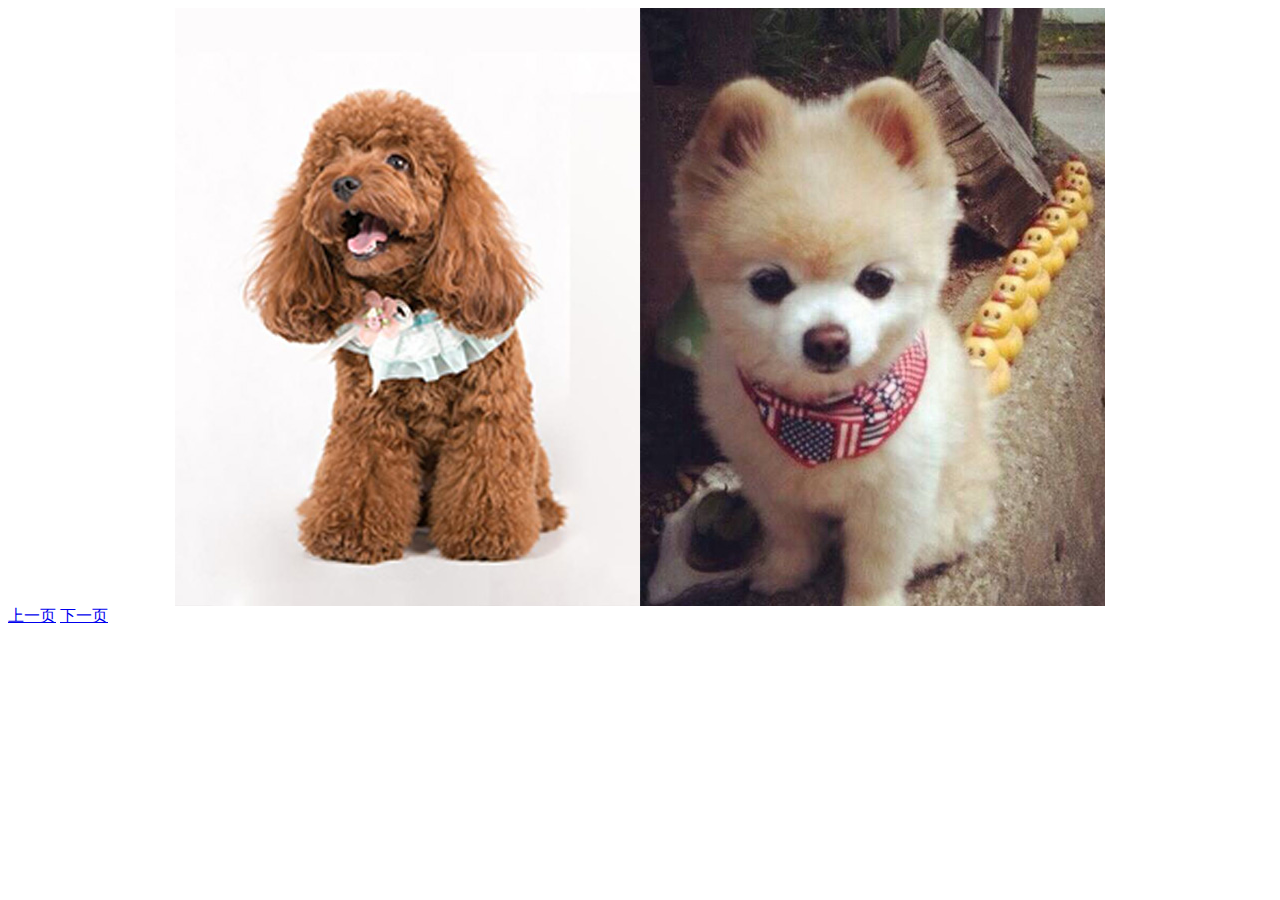
<file: book/index.html>
<!DOCTYPE html>
<html lang="en">
<head>
	<meta charset="UTF-8">
	<title>Document</title>
	<link rel="stylesheet" href="css/layout.css">
</head>
<body>
<ul class="pages">
    <!--一个li.paper包含了正反两页-->
    <li class="paper" data-left>
        <!--一个.page就是一页内容-->
        <div class="page page-1-back">
            <img src="images/1.jpg" alt>
        </div>
        <div class="page page-1">
            <img src="images/2.jpg" alt>
        </div>
    </li>
    <li class="paper" data-right>
        <div class="page page-2">
            <img src="images/3.jpg" alt>
        </div>
        <div class="page page-2-back">
            <img src="images/4.jpg" alt>
        </div>
    </li>
    <li class="paper">
        <div class="page">
            <img src="images/3.jpg" alt>
        </div>
        <div class="page">
            <img src="images/4.jpg" alt>
        </div>
    </li>
    <!--其它页内容省略-->
</ul>
<div class="btn">
	<a href="javascript:void(0);" class="prev">上一页</a>
	<a href="javascript:void(0);" class="next">下一页</a>
</div>
<!-- <script type="text/javascript" src="js/jquery-1.12.4.min.js"></script> -->
<script type="text/javascript" src="js/main.js"></script>
</body>
</html>
</file>
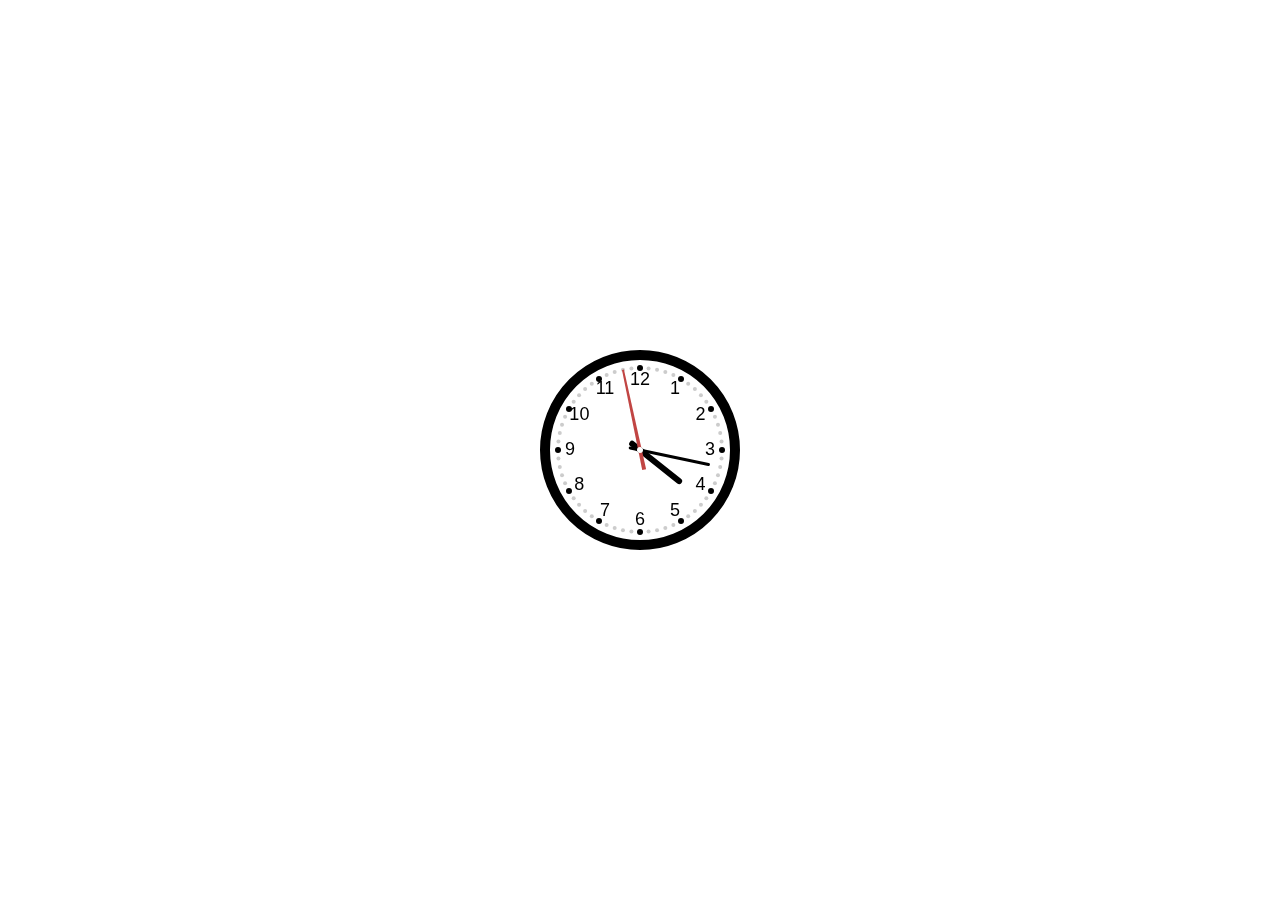
<file: clock/index.html>
<!DOCTYPE html>
<html lang="zh-CN">
<head>
    <meta charset="UTF-8">
    <title>Document</title>
    <meta name="keywords" content="your tags" />
    <meta name="description" content="150 words" />
    <meta name="robots" content="index,follow" />
    <meta id="viewport" name="viewport" content="width=device-width, initial-scale=1.0, maximum-scale=1, user-scalable=no">
    <meta name="apple-mobile-web-app-capable" content="yes" />
    <meta name="apple-mobile-web-app-status-bar-style" content="black-translucent" />
    <meta name="apple-mobile-web-app-title" content="标题">
    <meta name="google" value="notranslate" />
    <meta http-equiv="X-UA-Compatible" content="IE=edge,chrome=1" />
    <meta name="renderer" content="webkit">
    <meta http-equiv="Cache-Control" content="no-siteapp" />
    <style type="text/css">
    	html,body{
    		margin: 0;
    		padding: 0;
    		width: 100%;
    		height: 100%;
			display: flex;
			justify-content: center;
			align-items: center;
    	}
    </style>
</head>
<body>
	<canvas id="clock" class="clocks" height="200px" width="200px"></canvas>
    <script type="text/javascript" src="js/main.js"></script>
    <script type="text/javascript">
    	//Clock('.clocks');
    	Clock('#clock');
    </script>
</body>
</html>
</file>
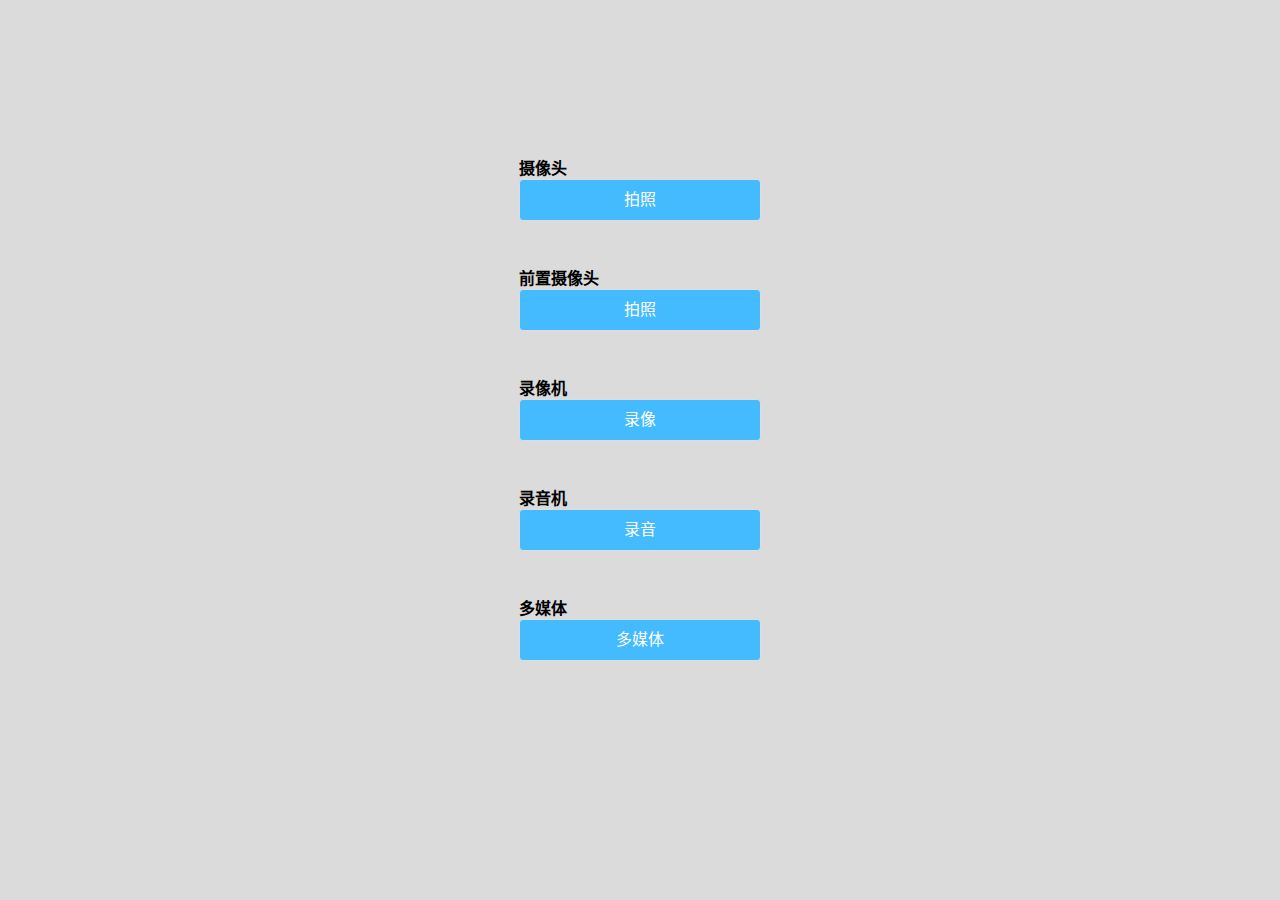
<file: multimedia/index.html>
<!DOCTYPE html>
<html lang="zh-CN">
<head>
    <meta charset="UTF-8">
    <title>input多媒体测试</title>
    <meta name="keywords" content="your tags" />
    <meta name="description" content="150 words" />
    <meta name="robots" content="index,follow" />
    <meta id="viewport" name="viewport" content="width=device-width, initial-scale=1.0, maximum-scale=1, user-scalable=no">
    <meta name="apple-mobile-web-app-capable" content="yes" />
    <meta name="apple-mobile-web-app-status-bar-style" content="black-translucent" />
    <meta name="apple-mobile-web-app-title" content="标题">
    <meta name="google" value="notranslate" />
    <meta http-equiv="X-UA-Compatible" content="IE=edge,chrome=1" />
    <meta name="renderer" content="webkit">
    <meta http-equiv="Cache-Control" content="no-siteapp" />
    <style type="text/css">
        *{
            box-sizing: border-box;
            margin: 0;
            padding: 0;
        }

        html,body{
            width: 100%;
            height: 100%;
            display: flex;
            justify-content: center;
            align-items: center;
            background-color: #dbdbdb;
        }
        div{
            padding: 20px;
            text-align: left;
        }
        div span{
            display: block;
            font-weight: bold;
        }

        .up-file {
            width: 240px;
            height: 40px;
            line-height: 40px;
            border-radius: 4px;
            position: relative;
            box-sizing: content-box;
            text-align: center;
            text-decoration: none;
            cursor: pointer;
            background: #44bbff;
            color: #FFF;
            border: 1px solid #ddd;
            overflow: hidden;
            display: inline-block;
            *display: inline;
            *zoom: 1;
            transition: all .5s;
            -webkit-transition: all .5s;
        }

        .up-file:hover{
            color: #eee;
            background: #22acfb;
            border-color: #ccc;
            text-decoration: none
        }

        .up-file input {
            position: absolute;
            left: 0;
            bottom: 0;
            right: 0;
            top: 0;
            width: 100%;
            height: 100%;
            opacity: 0;
            filter: alpha(opacity=0);
            cursor: pointer;
        }

    </style>
</head>
<body>
    <form>
        <div>
            <span>摄像头</span>
            <a href="javascript:void(0)" class="up-file">
               <input type="file" onchange="videoChange();" accept="image/*" capture="camera">拍照
            </a>
        </div>
        <div>
            <span>前置摄像头</span>
            <a href="javascript:void(0)" class="up-file">
               <input type="file" onchange="videoChange();" accept="image/*" capture="user">拍照
            </a>
        </div>
        <div>
            <span>录像机</span>
            <a href="javascript:void(0)" class="up-file">
               <input type="file" onchange="videoChange();" accept="video/*" capture="camcorder">录像
            </a>
        </div>
        <div>
            <span>录音机</span>
            <a href="javascript:void(0)" class="up-file">
               <input type="file" onchange="videoChange();" accept="audio/*" capture="microphone">录音
            </a>
        </div>
        <div>
            <span>多媒体</span>
            <a href="javascript:void(0)" class="up-file">
               <input type="file" onchange="videoChange();" accept="image/*" multiple>多媒体
            </a>
        </div>
        <div id="info">
            
        </div>
        <div id="src">
            
        </div>

        <!-- <input type="file" id="camera" multiple="multiple" capture="camera" accept="image/*" > -->

    </form>
<script type="text/javascript">
function videoChange() {
    var node = event.target;
    var file = node.files[0];
    var fileSize = (Math.round(file.size / 1024)).toFixed();
    document.getElementById('info').innerHTML = "所录文件大小约为：" + (fileSize / 1024).toFixed(2) + "Mb";
    var url = URL.createObjectURL(file);
    console.log(url);
    document.getElementById("src").innerHTML = url;
}

// $(function () {
//    //解决上传图片时capture="camera"在安卓与IOS的兼容性问题（在IOS只能拍照，不能选相册）
//     var ua = navigator.userAgent.toLowerCase();//获取浏览器的userAgent,并转化为小写——注：userAgent是用户可以修改的
//     var isIos = (ua.indexOf('iphone') != -1) || (ua.indexOf('ipad') != -1);//判断是否是苹果手机，是则是true
//     if (isIos) {
//         $("input:file").removeAttr("capture");
//     };
// })

</script>
</body>
</html>
</file>
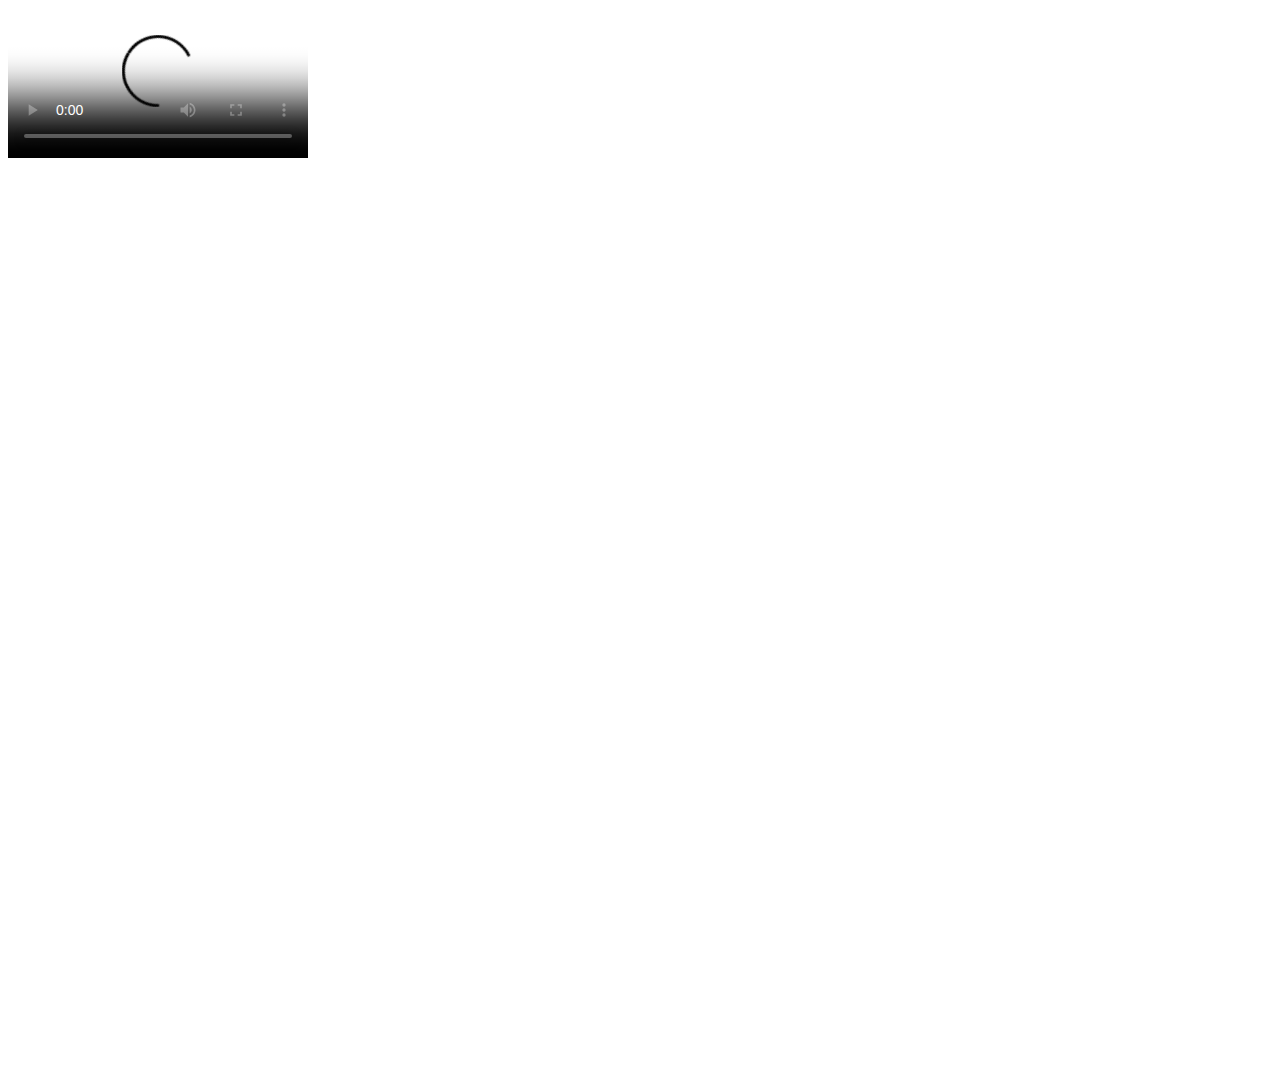
<file: video/index.html>
<!DOCTYPE html>
<html>
<head>
	<title>微信内部视频测试</title>
</head>
<body>
<!-- <audio preload="preload" controls id="car_audio" src="http://media.xitaoinfo.com/ei_zamenjiehunba.mp3" loop></audio>  -->
<video id="video" autoplay x-webkit-airplay="true" x5-playsinline="true" playsinline="true" webkit-playsinline="true" preload="auto" controls poster="http://media.w3.org/2010/05/sintel/poster.png"> 
      <source id="mp4" src="http://media.w3.org/2010/05/sintel/trailer.mp4" type="video/mp4"> 
      <source id="webm" src="http://media.w3.org/2010/05/sintel/trailer.webm" type="video/webm"> 
      <source id="ogv" src="http://media.w3.org/2010/05/sintel/trailer.ogv" type="video/ogg"> 
      <p>Your user agent does not support the HTML5 Video element.</p> 
</video> 
<canvas id="Mycanvas">

</canvas>
<!-- 必须加在微信api资源 --> 
<script src="https://res.wx.qq.com/open/js/jweixin-1.2.0.js"></script> 
<script> 
     //一般情况下，这样就可以自动播放了，但是一些奇葩iPhone机不可以 
     // document.getElementById('car_audio').play(); 
    //必须在微信Weixin JSAPI的WeixinJSBridgeReady才能生效 
    document.addEventListener("WeixinJSBridgeReady", function () { 
        // document.getElementById('car_audio').play(); 
        document.getElementById('video').muted = true; 
        document.getElementById('video').play(); 
    }, false); 
</script> 

<script type="text/javascript">
	
        !(function(doc) {

            var Mycanvas = doc.getElementById("Mycanvas"),
                cont = Mycanvas.getContext("2d"),
                Myvideo = doc.getElementById("video");
            cw = window.innerWidth;
            ch = window.innerHeight;
            Mycanvas.width = cw;
            Mycanvas.height = ch;
            Myvideo.addEventListener("canplay", function() {
                var cont2 = cerateCanvas(cw, ch).getContext("2d");
                draw(this, cont, cont2, cw, ch);
            }, false)

            function cerateCanvas(w, h) {
                var cr = doc.createElement("canvas");
                cr.width = w;
                cr.height = h;
                return cr;
            }
            function draw(v, c, c2, w, h) {
                if(v.paused || v.ended) {
                    cancelAnimationFrame(stop);
                    return false;
                }
                c2.drawImage(v, 0, 0, w, h);
                var idata = c2.getImageData(0, 0, w, h),
                    data = idata.data;
                for(var i = 0; i < data.length; i += 4) {
                    var r = data[i],
                        g = data[i + 1],
                        b = data[i + 2];
                    brightness = (3 * r + 4 * g + b) >>> 3;
                    data[i] = brightness;
                    data[i + 1] = brightness;
                    data[i + 2] = brightness;
                };
                idata.data = data;
                c.putImageData(idata, 0, 0);
                var stop = requestAnimationFrame(function() {
                    draw(v, c, c2, w, h);
                });
            }
        })(document)
	
</script>

</body>
</html>
</file>
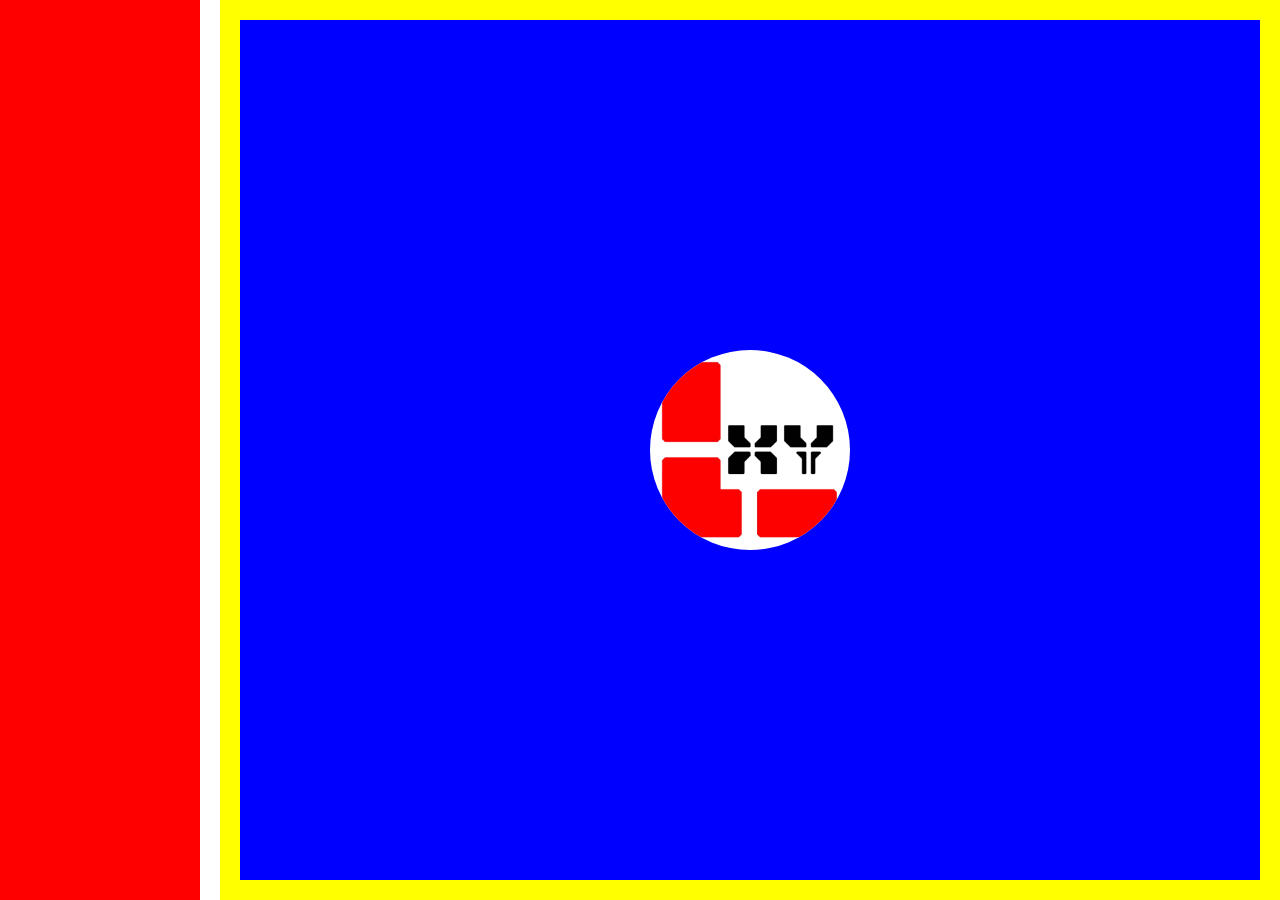
<file: layout/index01.html>
<!DOCTYPE html>
<html lang="en">
<head>
	<meta charset="UTF-8">
	<title>Document</title>
	<style type="text/css">
		
		html,body{
			margin:0;
			padding: 0;
			width: 100%;
			height: 100%;
		}

		*{
			box-sizing: border-box;
		}

		.left{
			width: 200px;
			float: left;
			background-color: red;
			height: 100%;
		}

		.right{
			margin-left: 220px;
			background-color: yellow;
			height: 100%;
			padding: 20px;
		}
		.right .content{
			width: 100%;
			height: 100%;
			overflow-y: auto;
			background-color: blue;
			position: relative;
		}


		@keyframes spin {
		  0%   { transform: rotate(0deg); }
		  100% { transform: rotate(360deg); }
		}

		.face{
			position: absolute;
			top: 50%;
			left: 50%;
			margin-top: -100px;
			margin-left: -100px;
			
			display: block;
			width: 200px;
			height: 200px;
			border-radius: 50%;
			background-color: #fff;

			animation: spin 5s linear 0s infinite normal;
			-moz-animation: spin 5s linear 0s infinite normal;
			-webkit-animation: spin 5s linear 0s infinite normal;
			-o-animation: spin 5s linear 0s infinite normal;
		}

		.face:hover{
		}

	</style>
</head>
<body>
	<div class="left"></div>
	<div class="right">
		<div class="content">
			<img src="face.png" class="face" alt="">
		</div>
	</div>
</body>
</html>
</file>
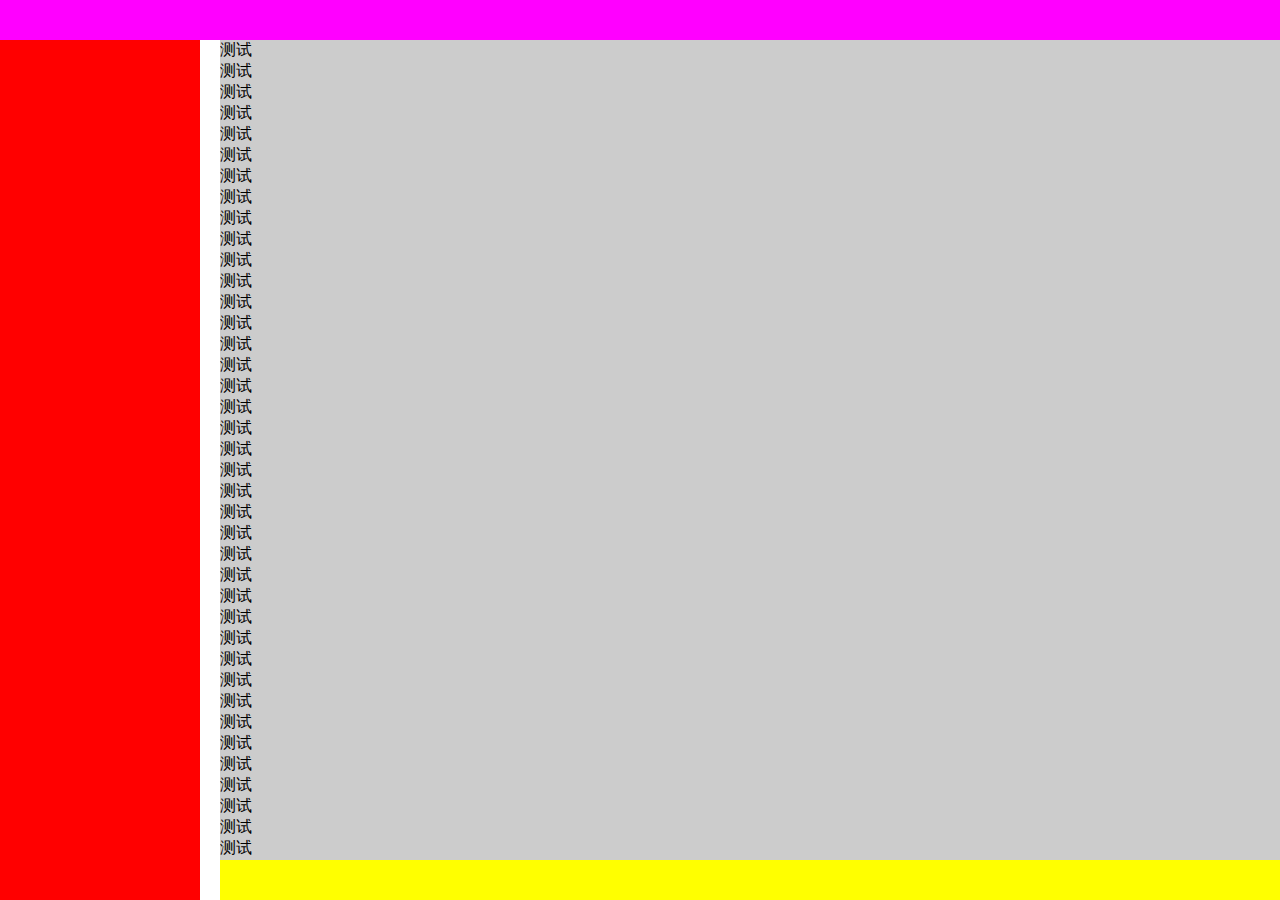
<file: layout/index02.html>
<!DOCTYPE html>
<html lang="en">
<head>
	<meta charset="UTF-8">
	<title>Document</title>
	<style type="text/css">
		html,body{
			margin:0;
			padding: 0;
			width: 100%;
			height: 100%;
			position: relative;
		}

		*{
			box-sizing: border-box;
		}
		.header{
			width: 100%;
			height: 40px;
			background-color: #f0f
		}
		.left{
			position: absolute;
			top: 40px;
			bottom: 0;
			left: 0;
			width: 200px;
			background-color: #f00;
		}
		.right{
			position: absolute;
			top: 40px;
			bottom: 0;
			left: 220px;
			right: 0;
			background-color: #ccc;
			bottom: 40px;
			overflow-y: auto;
		}
		.right-bottom{
			position: absolute;
			bottom: 0;
			left: 220px;
			right: 0;
			height: 40px;
			background-color: #ff0;
		}
	</style>
</head>
<body>
	<div class="header"></div>
	<div class="left"></div>
	<div class="right">
		测试<br/>
		测试<br/>
		测试<br/>
		测试<br/>
		测试<br/>
		测试<br/>
		测试<br/>
		测试<br/>
		测试<br/>
		测试<br/>
		测试<br/>
		测试<br/>
		测试<br/>
		测试<br/>
		测试<br/>
		测试<br/>
		测试<br/>
		测试<br/>
		测试<br/>
		测试<br/>
		测试<br/>
		测试<br/>
		测试<br/>
		测试<br/>
		测试<br/>
		测试<br/>
		测试<br/>
		测试<br/>
		测试<br/>
		测试<br/>
		测试<br/>
		测试<br/>
		测试<br/>
		测试<br/>
		测试<br/>
		测试<br/>
		测试<br/>
		测试<br/>
		测试<br/>
		测试<br/>
		测试<br/>
		测试<br/>
		测试<br/>
		测试<br/>
		测试<br/>
		测试<br/>
		测试<br/>
		测试<br/>
		测试<br/>
		测试<br/>
		测试<br/>
		测试<br/>
		测试<br/>
		测试<br/>
		测试<br/>
		测试<br/>
		测试<br/>
		测试<br/>
		测试<br/>
		测试<br/>
		测试<br/>
		测试<br/>
		测试<br/>
		测试<br/>
		测试<br/>
		测试<br/>
		测试<br/>
		测试<br/>
		测试<br/>
		测试<br/>
		测试<br/>
		测试<br/>
		测试<br/>
		测试<br/>
		测试<br/>
		测试<br/>
		测试<br/>
		测试<br/>
		测试<br/>
		测试<br/>
		测试<br/>
		测试<br/>
		测试<br/>
		测试<br/>
		测试<br/>
		测试<br/>
		测试<br/>
		测试<br/>
		测试<br/>
		测试<br/>
		测试<br/>
		测试<br/>
		测试<br/>
		测试<br/>
		测试<br/>
		测试<br/>
		测试<br/>
		测试<br/>
		测试<br/>
	</div>
	<div class="right-bottom"></div>
</body>
</html>
</file>
<file: book/css/layout.css>
.pages{
	display: block;
	width: 930px;
	height: 598px;
	margin: 0 auto;
	padding: 0;
	position: relative;
}
.page{
	position: absolute;
    top: 0;
}
.page:nth-child(1){
	transform: translateZ(1px);
}

.page-1-back,
.page-2-back {
    transform: scale(-1, 1);
}

.paper {
	width: 465px;
	height: 598px;
    display: none;
    position: absolute;
    /* 默认放在右边 */
    right: 0;
}
.paper[data-left],
.paper[data-right] {
    display: block;
    z-index: 1;
}
.paper[data-left] {
    right: auto;
    left: 0;
}
/* 把相邻的paper显示出来 */
.paper[data-right] + .paper {
    display: block;
}

.paper {
    transform-style: preserve-3d;
}
.page-1,
.page-2 {
    transform: translateZ(2px);
}

@keyframes flip-to-left {
    from {
        transform: perspective(1000px) rotateY(0);
    }
    to {
        transform: perspective(1000px) rotateY(-180deg);
    }
}

.paper[data-right] {
    transform-origin: left center;
    animation: flip-to-left 2s ease-in-out forwards;
}
</file>
